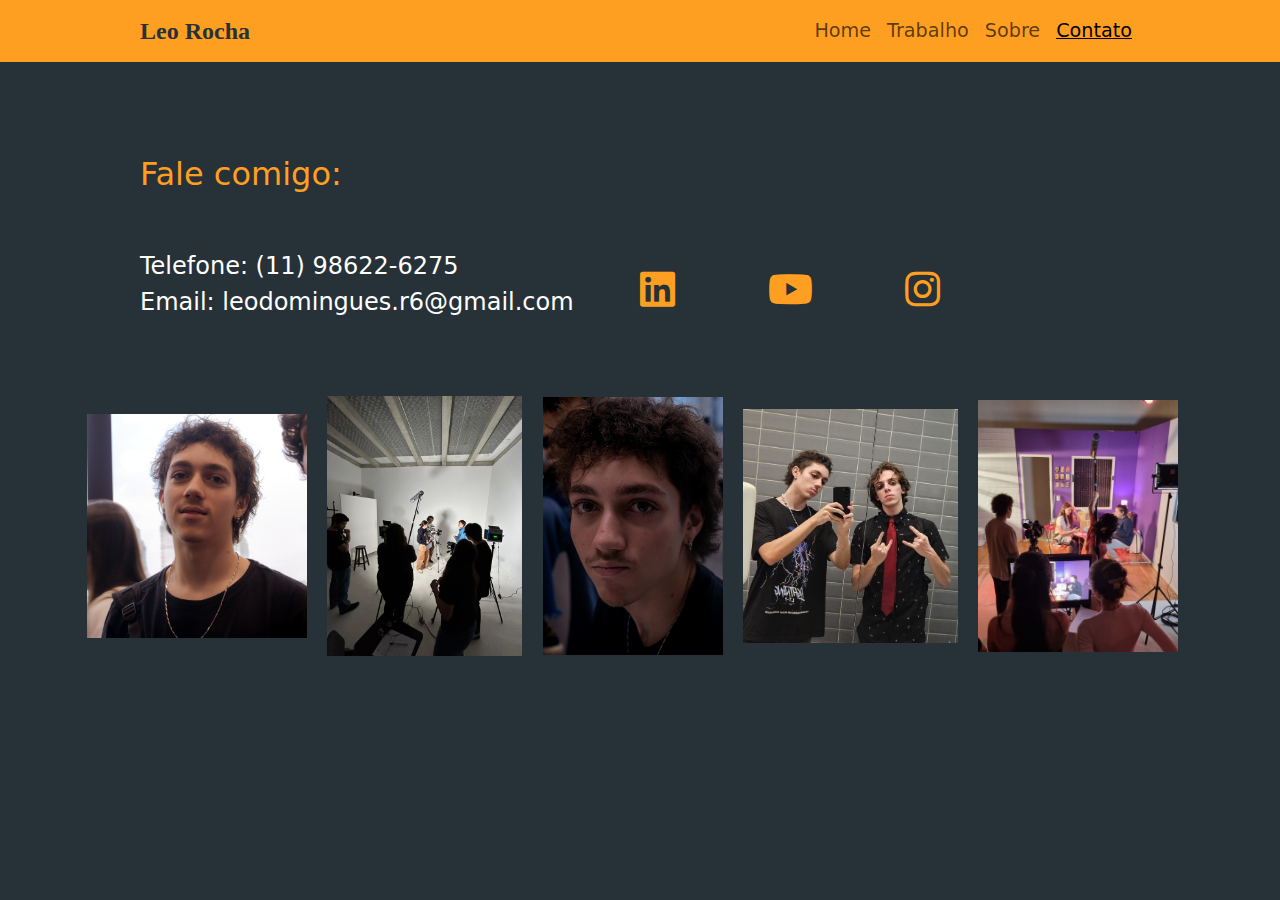
<file: contato.html>
<!DOCTYPE html>
<html lang="en">
<head>
    <meta charset="UTF-8">
    <meta name="viewport" content="width=device-width, initial-scale=1.0">
    <title>Home</title>
    <link href="https://cdn.jsdelivr.net/npm/bootstrap@5.3.3/dist/css/bootstrap.min.css" rel="stylesheet" integrity="sha384-QWTKZyjpPEjISv5WaRU9OFeRpok6YctnYmDr5pNlyT2bRjXh0JMhjY6hW+ALEwIH" crossorigin="anonymous">
    <link rel="stylesheet" href="estilo.css">
    <link rel="stylesheet" href="https://cdnjs.cloudflare.com/ajax/libs/font-awesome/5.15.4/css/all.min.css">
</head>
<body style="background-color: #263138;">

  <nav class="navbar navbar-expand-lg custom-navbar fixed-top">
    <div class="container">
      <a class="navbar-brand" href="home.html">Leo Rocha</a>
      <button class="navbar-toggler" type="button" data-toggle="collapse" data-target="#navbarNav" aria-controls="navbarNav" aria-expanded="false" aria-label="Toggle navigation">
        <span class="navbar-toggler-icon"></span>
      </button>
      <div class="collapse navbar-collapse justify-content-end" id="navbarNav">
        <ul class="navbar-nav">
          <li class="nav-item">
            <a class="nav-link" href="home.html">Home</a>
          </li>
          <li class="nav-item">
            <a class="nav-link" href="trabalhos.html">Trabalho</a>
          </li>
          <li class="nav-item">
            <a class="nav-link" href="sobre.html">Sobre</a>
          </li>
          <li class="nav-item active">
            <a class="nav-link active" href="contato.html">Contato</a>
          </li>
        </ul>
      </div>
    </div>
  </nav>
<!--Barra de navegação-->

<div class="container">
  <div class="col-md-6">
    <p id="fale">
      Fale comigo:
    </p>
    <div class="w-100"></div> <!--Força a quebra de linha-->
    <p id="contatos">
      Telefone: (11) 98622-6275
      <br>
      Email: leodomingues.r6@gmail.com 
    </p>
  </div>
  <div class="col-md-6" id="redes">
    <a href="https://www.linkedin.com/in/leonardo-rocha-4a19a8310" target="_blank" alt="ícone linkedin"><i class="fab fa-linkedin"></i></a>
    <a href="https://youtube.com/@leorochs?si=G1jGkyX1gVfld8Tf" target="_blank"><i class="fab fa-youtube"></i></a>
    <a href="https://www.instagram.com/leo_dominguess_" target="_blank"><i class="fab fa-instagram"></i></a>
  </div>
</div>
<div class="text-center">
  <img src="imagens/eu.jpg" class="fotos" style="width: 220px;" alt="foto minha">
  <img src="imagens/fotoset2.jpg" class="fotos" style="width: 195px;" alt="set de gravação">
  <img src="imagens/close.jpg " class="fotos" style="width: 180px;" alt="foto minha">
  <img src="imagens/fotoespelho.jpg" class="fotos" style="width: 215px;" alt="selfie no espelho">
  <img src="imagens/fotoset.jpg" class="fotos" alt="set de gravação">
</div>



  <script src="https://cdnjs.cloudflare.com/ajax/libs/jquery/3.6.0/jquery.min.js"></script>
  <script src="https://cdnjs.cloudflare.com/ajax/libs/popper.js/2.11.6/umd/popper.min.js"></script>
  <script src="https://cdnjs.cloudflare.com/ajax/libs/twitter-bootstrap/5.3.0/js/bootstrap.min.js"></script>

</body>
</file>
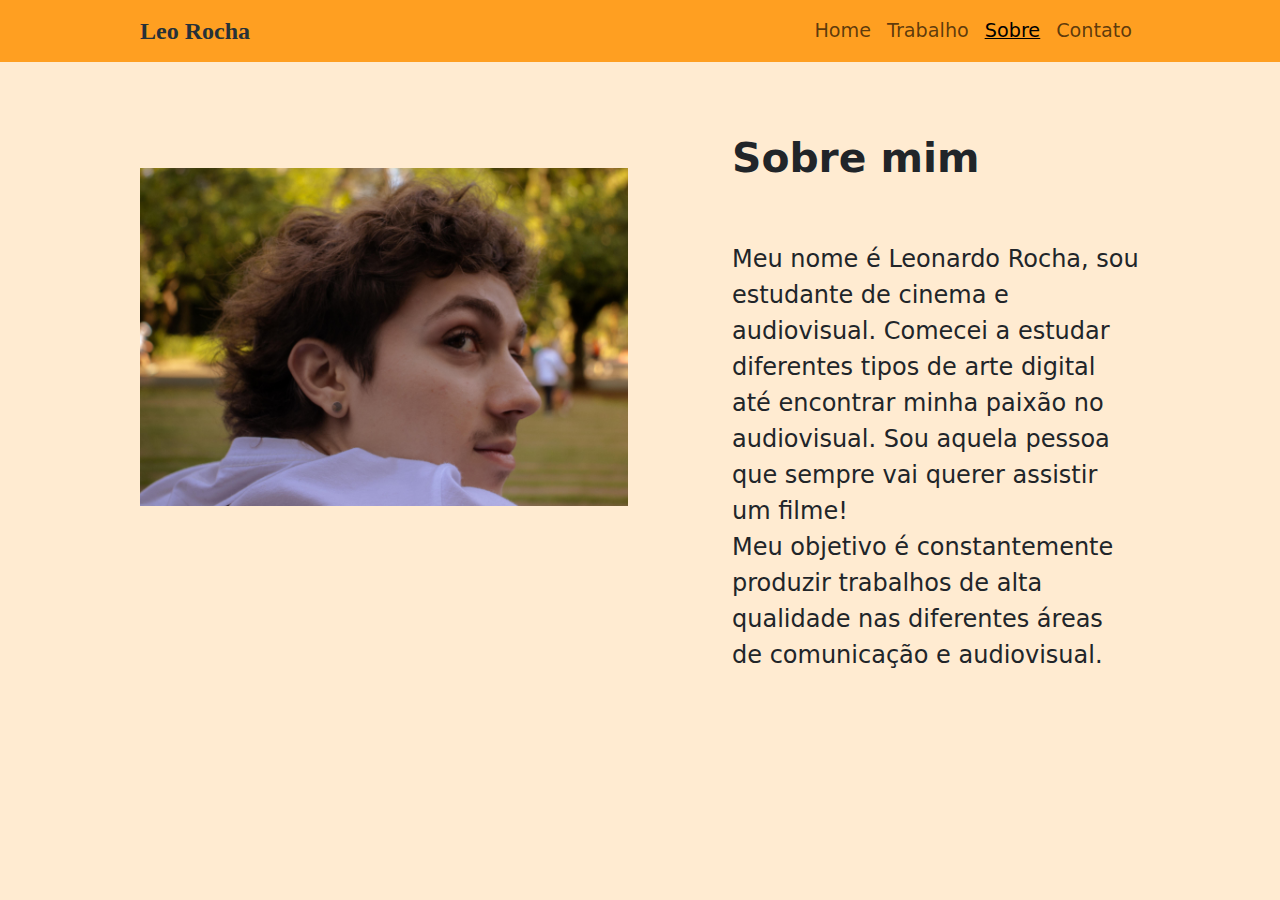
<file: sobre.html>
<!DOCTYPE html>
<html lang="en">
<head>
    <meta charset="UTF-8">
    <meta name="viewport" content="width=device-width, initial-scale=1.0">
    <title>Sobre</title>
    <link href="https://cdn.jsdelivr.net/npm/bootstrap@5.3.3/dist/css/bootstrap.min.css" rel="stylesheet" integrity="sha384-QWTKZyjpPEjISv5WaRU9OFeRpok6YctnYmDr5pNlyT2bRjXh0JMhjY6hW+ALEwIH" crossorigin="anonymous">
    <link rel="stylesheet" href="estilo.css">
</head>
<body>

  <nav class="navbar navbar-expand-lg custom-navbar fixed-top">
    <div class="container">
      <a class="navbar-brand" href="index.html">Leo Rocha</a>
      <button class="navbar-toggler" type="button" data-toggle="collapse" data-target="#navbarNav" aria-controls="navbarNav" aria-expanded="false" aria-label="Toggle navigation">
        <span class="navbar-toggler-icon"></span>
      </button>
      <div class="collapse navbar-collapse justify-content-end" id="navbarNav">
        <ul class="navbar-nav">
          <li class="nav-item">
            <a class="nav-link" href="index.html">Home</a>
          </li>
          <li class="nav-item">
            <a class="nav-link" href="trabalhos.html">Trabalho</a>
          </li>
          <li class="nav-item active">
            <a class="nav-link active" href="sobre.html">Sobre</a>
          </li>
          <li class="nav-item">
            <a class="nav-link" href="contato.html">Contato</a>
          </li>
        </ul>
      </div>
    </div>
  </nav>
<!--Barra de navegação-->

<div class="container mt-5">
  <div class="row">
    <div class="col-md-6">
      <!-- Espaço para a foto -->
      <img src="imagens/fotoperfil.jpg" class="img-fluid" style="margin-top: 50px;" alt="Minha foto">
    </div>
    <div class="col-md-6">
      <!-- Espaço para o texto -->
      <div class="jumbotron" id="sobre">
        <p style="font-size: 1.7em;"><b>Sobre mim</b></p><br>
        <p>Meu nome é Leonardo Rocha, sou estudante de cinema e audiovisual. Comecei a estudar diferentes tipos de arte digital até encontrar minha paixão no audiovisual. Sou aquela pessoa que sempre vai querer assistir um filme!
        <br>
        Meu objetivo é constantemente produzir trabalhos de alta qualidade nas diferentes áreas de comunicação e audiovisual.
        </p>
      </div>
    </div>
  </div>
</div>

  <script src="https://cdnjs.cloudflare.com/ajax/libs/jquery/3.6.0/jquery.min.js"></script>
  <script src="https://cdnjs.cloudflare.com/ajax/libs/popper.js/2.11.6/umd/popper.min.js"></script>
  <script src="https://cdnjs.cloudflare.com/ajax/libs/twitter-bootstrap/5.3.0/js/bootstrap.min.js"></script>

</body>
</file>
<file: estilo.css>
body {
    margin: 0;
    padding-top: 70px;
    height: 100vh;
    background-color: #FFEBD1;
}
.container {
    padding-left: 70px;
    padding-right: 70px;
    display: flex;
    flex-wrap: wrap;
}
.navbar-brand {
    font-weight: bold;
    font-size: x-large;
    font-family: cursive;
    color: #263138;
}
nav ul li a:hover {
    color: #263138;
}
.custom-navbar {
    background-color: #ff9f21;
    font-size: larger;
}
.active {
    text-decoration: underline;
}
#fotoPrincipal {
    border-radius: 40px;
    height: auto;
}
#intro {
    margin-top: 50px;
    font-size: 2.5em;
    margin-left: 80px;
}
#botao {
    margin-top: 70px;
    background-color: #ff9f21;
    color: #263138;
    border-radius: 35px;
    font-size: 0.75em;
    padding-top: 10px;
    padding-bottom: 10px;
}
a {
    text-decoration: none;
    color: inherit;
}
#conheca {
    text-align: center;
    color: #ff9f21;
    font-size: 2.5em;
    margin-top: 50px;
}
.subtitulo {
    margin-top: 40px;
    font-size: 2em;
    color: white;
}
.video-wrapper {
    margin-right: 20px; /* Adiciona um pequeno espaço entre os vídeos */
    flex: 1; /* Faz com que os vídeos ocupem o mesmo espaço dentro do contêiner flexível */
    margin-bottom: 40px;
}
#sobre {
    font-size: 1.5em;
    margin-left: 80px;
    margin-top: 10px;
}
#fale {
    font-size: 2em;
    margin-top: 80px;
    margin-bottom: 50px;
    color: #ff9f21;
}
#contatos {
    font-size: 1.5em;
    color: white;
}
i {
    margin-right: 80px;
}
#redes { 
    color: #ff9f21;
    margin-top: 190px;
    font-size: 2.5em;
}
#redesHome {
    color: #263138;
    font-size: 2em;
    margin-top: 80px;
    text-align: center;
    margin-left: 165px;
}
.fotos {
    margin-top: 60px;
    width: 200px;
    height: auto;
    margin-right: 15px;
}
</file>
